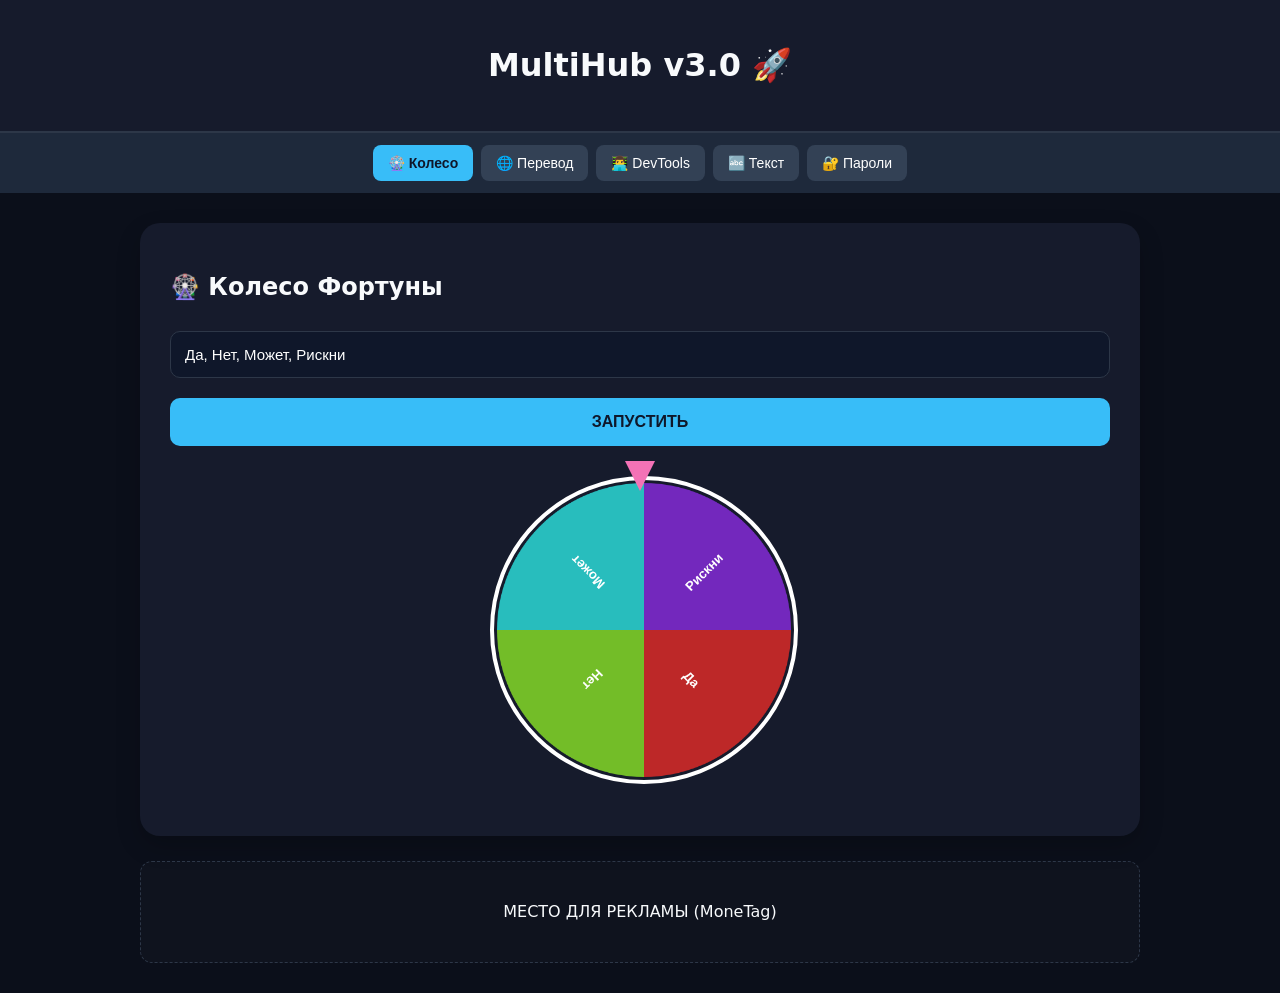
<file: index.html>
<!DOCTYPE html>
<html lang="ru">
<head>
    <meta charset="UTF-8">
    <meta name="viewport" content="width=device-width, initial-scale=1.0">
    <title>MultiHub Ultimate v3.0 | 🛠️ Мощный набор инструментов</title>
    <style>
        :root { --bg: #0b0f1a; --card: #161b2c; --primary: #38bdf8; --accent: #f472b6; --text: #f8fafc; --input: #0f172a; }
        body { font-family: 'Segoe UI', system-ui, sans-serif; background: var(--bg); color: var(--text); margin: 0; min-height: 100vh; overflow-x: hidden; }
        header { background: var(--card); padding: 25px; text-align: center; border-bottom: 2px solid #2d3748; box-shadow: 0 4px 12px rgba(0,0,0,0.3); }
        nav { display: flex; justify-content: center; gap: 8px; padding: 12px; background: #1e293b; position: sticky; top: 0; z-index: 1000; flex-wrap: wrap; }
        .nav-btn { background: #334155; color: white; border: none; padding: 10px 15px; border-radius: 8px; cursor: pointer; font-size: 14px; transition: 0.2s; }
        .nav-btn.active { background: var(--primary); color: #0f172a; font-weight: bold; }
        .content { max-width: 1000px; margin: 30px auto; width: 95%; }
        .tool-card { background: var(--card); padding: 30px; border-radius: 20px; display: none; box-shadow: 0 10px 25px rgba(0,0,0,0.2); }
        .tool-card.active { display: block; animation: slideIn 0.3s ease; }
        @keyframes slideIn { from { opacity: 0; transform: translateY(10px); } to { opacity: 1; transform: translateY(0); } }
        input, textarea, select { width: 100%; box-sizing: border-box; padding: 14px; border-radius: 10px; border: 1px solid #2d3748; background: var(--input); color: white; font-size: 15px; margin: 10px 0; outline: none; }
        input:focus { border-color: var(--primary); }
        .btn-main { background: var(--primary); color: #0f172a; border: none; padding: 15px 25px; border-radius: 10px; cursor: pointer; font-weight: bold; width: 100%; font-size: 16px; margin-top: 10px; }
        .result-box { margin-top: 20px; padding: 15px; background: rgba(0,0,0,0.4); border-radius: 10px; border-left: 5px solid var(--primary); min-height: 20px; white-space: pre-wrap; word-break: break-all; }
        #wheel-wrap { position: relative; width: 300px; height: 300px; margin: 30px auto; }
        canvas { width: 100%; height: 100%; border-radius: 50%; border: 4px solid #fff; transition: transform 4s cubic-bezier(0.1, 0, 0.2, 1); }
        .pointer { position: absolute; top: -15px; left: 50%; transform: translateX(-50%); width: 0; height: 0; border-left: 15px solid transparent; border-right: 15px solid transparent; border-top: 30px solid var(--accent); z-index: 10; }
        .ad-banner { background: rgba(255,255,255,0.02); border: 1px dashed #2d3748; margin: 25px 0; min-height: 100px; display: flex; align-items: center; justify-content: center; border-radius: 12px; }
    </style>
    <script src="https://quge5.com/88/tag.min.js" data-zone="225564" async data-cfasync="false"></script>
</head>
<body>

<header>
    <h1>MultiHub v3.0 🚀</h1>
</header>

<nav>
    <button class="nav-btn active" onclick="tab('wheel')">🎡 Колесо</button>
    <button class="nav-btn" onclick="tab('trans')">🌐 Перевод</button>
    <button class="nav-btn" onclick="tab('dev')">👨‍💻 DevTools</button>
    <button class="nav-btn" onclick="tab('text')">🔤 Текст</button>
    <button class="nav-btn" onclick="tab('pass')">🔐 Пароли</button>
</nav>

<div class="content">
    <div id="wheel" class="tool-card active">
        <h2>🎡 Колесо Фортуны</h2>
        <input type="text" id="w-input" value="Да, Нет, Может, Рискни" oninput="draw()">
        <button class="btn-main" onclick="spin()">ЗАПУСТИТЬ</button>
        <div id="wheel-wrap">
            <div class="pointer"></div>
            <canvas id="cv" width="500" height="500"></canvas>
        </div>
        <div id="w-res" class="result-box" style="text-align: center; display: none; font-size: 22px;"></div>
    </div>

    <div id="trans" class="tool-card">
        <h2>🌐 Переводчик</h2>
        <div style="display: flex; gap: 10px;">
            <select id="from"><option value="ru">Русский</option><option value="en">English</option><option value="uk">Українська</option></select>
            <select id="to"><option value="en">English</option><option value="ru">Русский</option><option value="uk">Українська</option></select>
        </div>
        <textarea id="t-in" rows="4" placeholder="Текст..."></textarea>
        <button class="btn-main" onclick="translateMe()">ПЕРЕВЕСТИ</button>
        <div id="t-out" class="result-box">Результат появится здесь...</div>
    </div>

    <div class="ad-banner">МЕСТО ДЛЯ РЕКЛАМЫ (MoneTag)</div>

    <div id="dev" class="tool-card">
        <h2>👨‍💻 Инструменты разработчика</h2>
        <p><b>JSON Форматтер:</b></p>
        <textarea id="j-in" rows="5" placeholder='{"id":1,"name":"test"}'></textarea>
        <button class="btn-main" onclick="formatJSON()">ОТФОРМАТИРОВАТЬ JSON</button>
        <div id="j-out" class="result-box"></div>
    </div>

    <div id="text" class="tool-card">
        <h2>🔤 Работа с текстом</h2>
        <textarea id="txt-in" rows="4" placeholder="Введите текст..." oninput="count()"></textarea>
        <div id="cnt-res" class="result-box">Символов: 0 | Слов: 0</div>
        <button class="btn-main" style="background: #444;" onclick="fixL()">ИСПРАВИТЬ РАСКЛАДКУ (ghbdtn -> привет)</button>
    </div>

    <div id="pass" class="tool-card">
        <h2>🔐 Генератор паролей</h2>
        <input type="number" id="p-len" value="16" min="4" max="50">
        <button class="btn-main" onclick="genP()">СОЗДАТЬ ПАРОЛЬ</button>
        <div id="p-res" class="result-box" onclick="copy('p-res')" style="cursor: pointer;">Нажми, чтобы создать...</div>
    </div>
</div>

<script>
    function tab(id) {
        document.querySelectorAll('.tool-card').forEach(c => c.classList.remove('active'));
        document.querySelectorAll('.nav-btn').forEach(b => b.classList.remove('active'));
        document.getElementById(id).classList.add('active');
        event.currentTarget.classList.add('active');
        if(id === 'wheel') draw();
    }

    // --- WHEEL ---
    const cv = document.getElementById('cv');
    const ctx = cv.getContext('2d');
    let deg = 0;

    function draw() {
        const list = document.getElementById('w-input').value.split(',').map(x => x.trim()).filter(x => x);
        const arc = (Math.PI * 2) / list.length;
        ctx.clearRect(0, 0, 500, 500);
        list.forEach((t, i) => {
            ctx.beginPath();
            ctx.fillStyle = `hsl(${i * (360/list.length)}, 65%, 45%)`;
            ctx.moveTo(250, 250);
            ctx.arc(250, 250, 245, i * arc, (i + 1) * arc);
            ctx.fill();
            ctx.save();
            ctx.translate(250, 250);
            ctx.rotate(i * arc + arc/2);
            ctx.fillStyle = "#fff"; ctx.font = "bold 22px sans-serif";
            ctx.fillText(t.slice(0, 14), 100, 10);
            ctx.restore();
        });
    }

    function spin() {
        const list = document.getElementById('w-input').value.split(',').filter(x => x.trim());
        const extra = Math.floor(Math.random() * 360) + 3600;
        deg += extra;
        cv.style.transform = `rotate(${deg}deg)`;
        document.getElementById('w-res').style.display = 'none';
        setTimeout(() => {
            const idx = Math.floor((360 - (deg % 360)) / (360 / list.length)) % list.length;
            document.getElementById('w-res').innerText = "🏆 ВЫПАЛО: " + list[idx];
            document.getElementById('w-res').style.display = 'block';
        }, 4000);
    }

    // --- TRANSLATE ---
    async function translateMe() {
        const input = document.getElementById('t-in').value;
        const pair = document.getElementById('from').value + '|' + document.getElementById('to').value;
        document.getElementById('t-out').innerText = "Перевожу...";
        const res = await fetch(`https://api.mymemory.translated.net/get?q=${encodeURIComponent(input)}&langpair=${pair}`);
        const data = await res.json();
        document.getElementById('t-out').innerText = data.responseData.translatedText;
    }

    // --- DEV ---
    function formatJSON() {
        try {
            const val = JSON.parse(document.getElementById('j-in').value);
            document.getElementById('j-out').innerText = JSON.stringify(val, null, 4);
            document.getElementById('j-out').style.borderColor = "var(--primary)";
        } catch(e) {
            document.getElementById('j-out').innerText = "Ошибка: Неверный JSON формат";
            document.getElementById('j-out').style.borderColor = "red";
        }
    }

    // --- TEXT ---
    function count() {
        const s = document.getElementById('txt-in').value;
        document.getElementById('cnt-res').innerText = `Символов: ${s.length} | Слов: ${s.trim() ? s.trim().split(/\s+/).length : 0}`;
    }

    function fixL() {
        const s = document.getElementById('txt-in').value;
        const m = {'q':'й','w':'ц','e':'у','r':'к','t':'е','y':'н','u':'г','i':'ш','o':'щ','p':'з','[':'х',']':'ъ','a':'ф','s':'ы','d':'в','f':'а','g':'п','h':'р','j':'о','k':'л','l':'д',';':'ж',"'":'э','z':'я','x':'ч','c':'с','v':'м','b':'и','n':'т','m':'ь',',':'б','.':'ю'};
        document.getElementById('txt-in').value = s.split('').map(x => m[x.toLowerCase()] || x).join('');
    }

    // --- PASS ---
    function genP() {
        const l = document.getElementById('p-len').value;
        const c = "abcdefghijklmnopqrstuvwxyzABCDEFGHIJKLMNOPQRSTUVWXYZ0123456789!@#$%^&*";
        let r = "";
        for(let i=0; i<l; i++) r += c[Math.floor(Math.random()*c.length)];
        document.getElementById('p-res').innerText = r;
    }

    function copy(id) {
        navigator.clipboard.writeText(document.getElementById(id).innerText);
        alert("Скопировано!");
    }

    window.onload = draw;
</script>
</body>
</html>
</file>
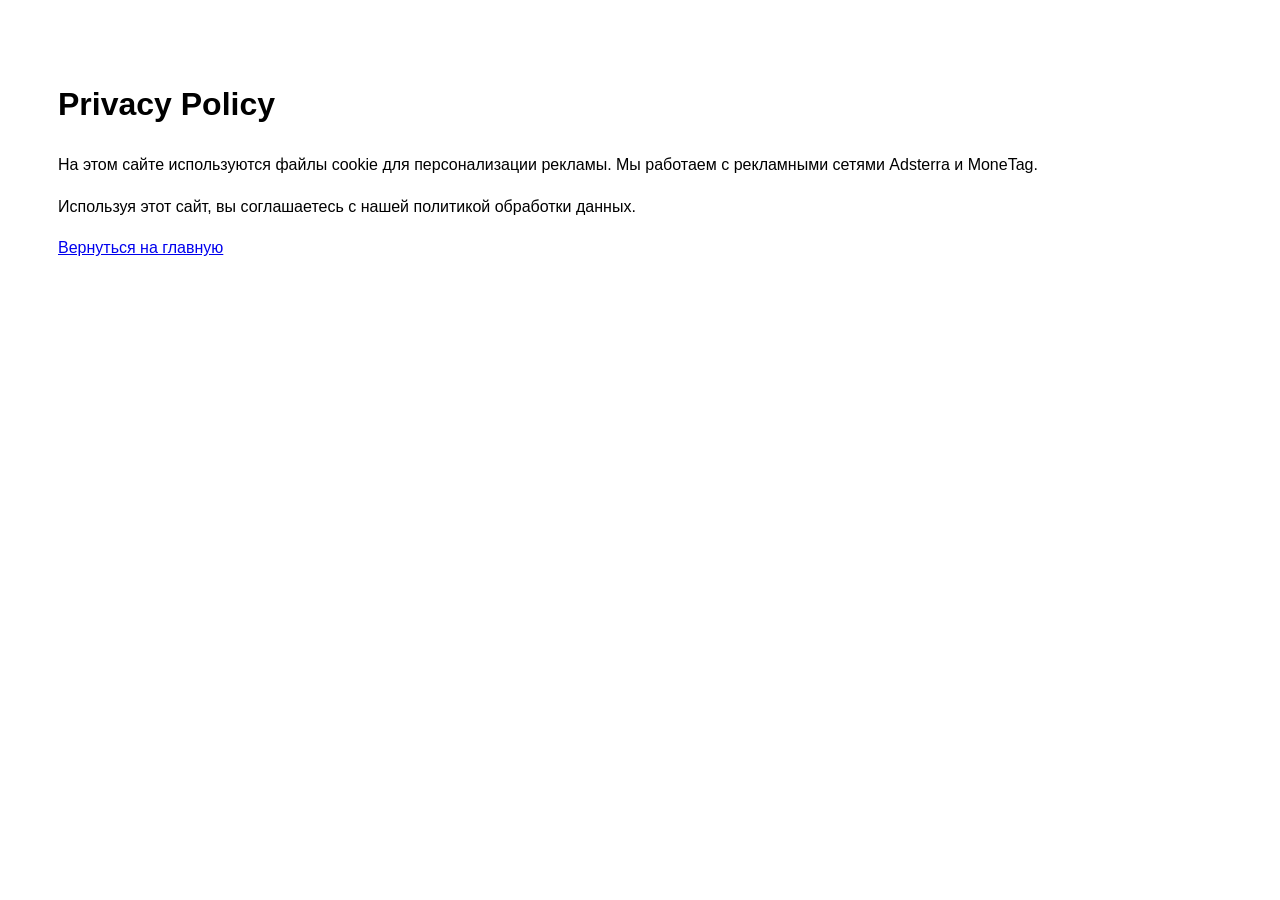
<file: privacy.html>
<!DOCTYPE html>
<html>
<head><title>Privacy Policy</title></head>
<body style="font-family: sans-serif; padding: 50px; line-height: 1.6;">
    <h1>Privacy Policy</h1>
    <p>На этом сайте используются файлы cookie для персонализации рекламы. Мы работаем с рекламными сетями Adsterra и MoneTag.</p>
    <p>Используя этот сайт, вы соглашаетесь с нашей политикой обработки данных.</p>
    <a href="index.html">Вернуться на главную</a>
</body>
</html>
</file>
